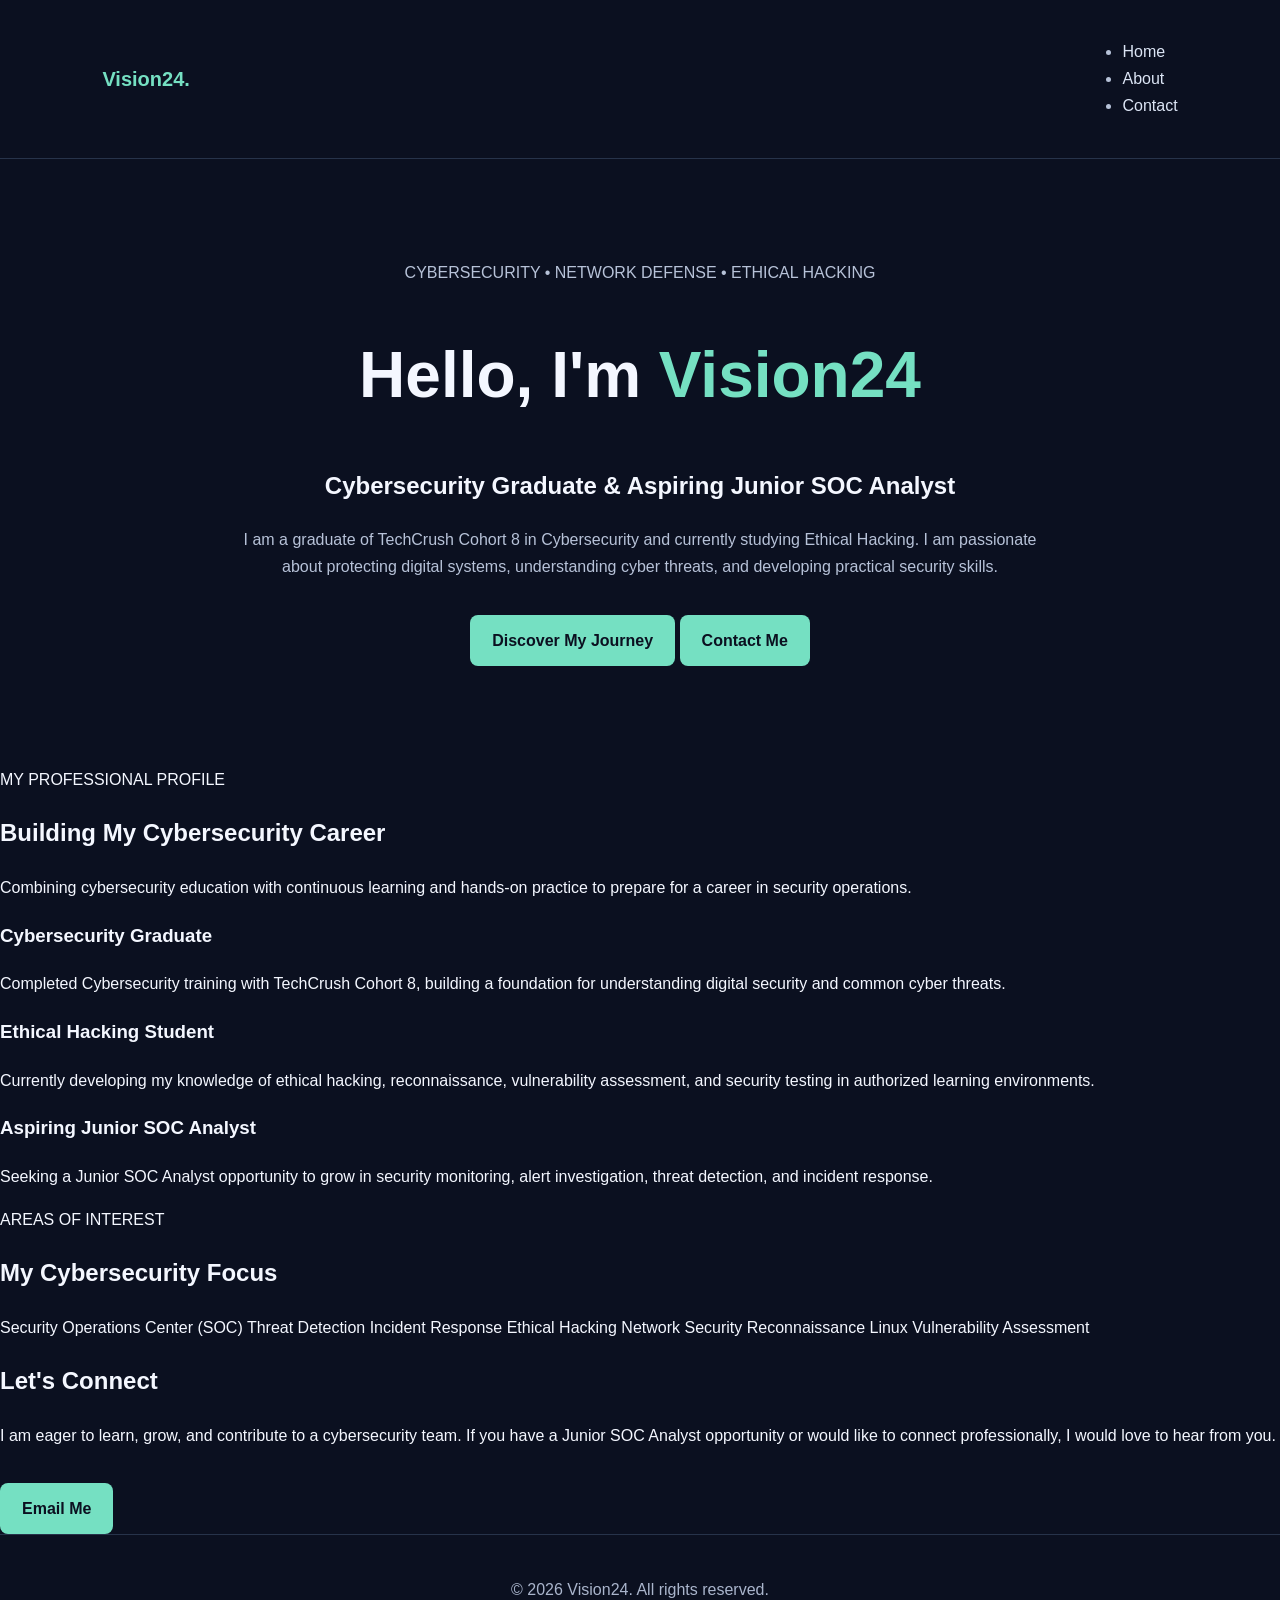
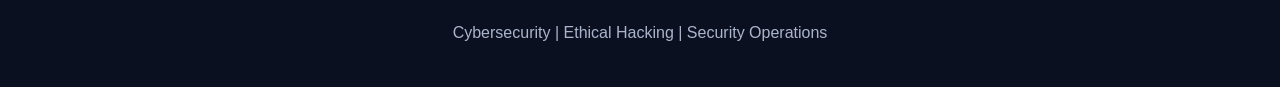
<file: index.html>
<!DOCTYPE html>
<html lang="en">
<head>
    <meta charset="UTF-8">
    <meta name="viewport" content="width=device-width, initial-scale=1.0">
    <meta name="description" content="Vision24 - Cybersecurity graduate from TechCrush Cohort 8, Ethical Hacking student, and aspiring Junior SOC Analyst.">
    <meta name="author" content="Vision24">
    <title>Vision24 | Cybersecurity Portfolio</title>
    <link rel="stylesheet" href="style.css">
</head>

<body>
    <header>
        <nav class="navbar">
            <a href="index.html" class="logo">Vision24<span>.</span></a>

            <ul class="nav-links">
                <li><a href="index.html" class="active">Home</a></li>
                <li><a href="about.html">About</a></li>
                <li><a href="contact.html">Contact</a></li>
            </ul>
        </nav>
    </header>

    <main>
        <section class="hero">
            <div class="hero-content">
                <p class="eyebrow">CYBERSECURITY • NETWORK DEFENSE • ETHICAL HACKING</p>

                <h1>Hello, I'm <span>Vision24</span></h1>

                <h2>Cybersecurity Graduate &amp; Aspiring Junior SOC Analyst</h2>

                <p class="hero-description">
                    I am a graduate of TechCrush Cohort 8 in Cybersecurity
                    and currently studying Ethical Hacking. I am passionate
                    about protecting digital systems, understanding cyber
                    threats, and developing practical security skills.
                </p>

                <div class="hero-buttons">
                    <a href="about.html" class="btn btn-primary">Discover My Journey</a>
                    <a href="contact.html" class="btn btn-secondary">Contact Me</a>
                </div>
            </div>
        </section>

        <section class="section" id="profile">
            <div class="section-heading">
                <p class="eyebrow">MY PROFESSIONAL PROFILE</p>
                <h2>Building My Cybersecurity Career</h2>
                <p>
                    Combining cybersecurity education with continuous learning
                    and hands-on practice to prepare for a career in security operations.
                </p>
            </div>

            <div class="cards">
                <article class="card">
                    <h3>Cybersecurity Graduate</h3>
                    <p>
                        Completed Cybersecurity training with TechCrush Cohort 8,
                        building a foundation for understanding digital security
                        and common cyber threats.
                    </p>
                </article>

                <article class="card">
                    <h3>Ethical Hacking Student</h3>
                    <p>
                        Currently developing my knowledge of ethical hacking,
                        reconnaissance, vulnerability assessment, and security
                        testing in authorized learning environments.
                    </p>
                </article>

                <article class="card">
                    <h3>Aspiring Junior SOC Analyst</h3>
                    <p>
                        Seeking a Junior SOC Analyst opportunity to grow in
                        security monitoring, alert investigation, threat detection,
                        and incident response.
                    </p>
                </article>
            </div>
        </section>

        <section class="section skills-section">
            <div class="section-heading">
                <p class="eyebrow">AREAS OF INTEREST</p>
                <h2>My Cybersecurity Focus</h2>
            </div>

            <div class="skills-list">
                <span>Security Operations Center (SOC)</span>
                <span>Threat Detection</span>
                <span>Incident Response</span>
                <span>Ethical Hacking</span>
                <span>Network Security</span>
                <span>Reconnaissance</span>
                <span>Linux</span>
                <span>Vulnerability Assessment</span>
            </div>
        </section>

        <section class="section call-to-action">
            <h2>Let's Connect</h2>
            <p>
                I am eager to learn, grow, and contribute to a cybersecurity team.
                If you have a Junior SOC Analyst opportunity or would like to
                connect professionally, I would love to hear from you.
            </p>
            <a href="mailto:rekt5236@gmail.com" class="btn btn-primary">
                Email Me
            </a>
        </section>
    </main>

    <footer>
        <p>&copy; <span id="year"></span> Vision24. All rights reserved.</p>
        <p>Cybersecurity | Ethical Hacking | Security Operations</p>
    </footer>

    <script src="script.js"></script>
    <script>
        const yearElement = document.getElementById("year");
        if (yearElement) {
            yearElement.textContent = new Date().getFullYear();
        }
    </script>
</body>
</html>
</file>
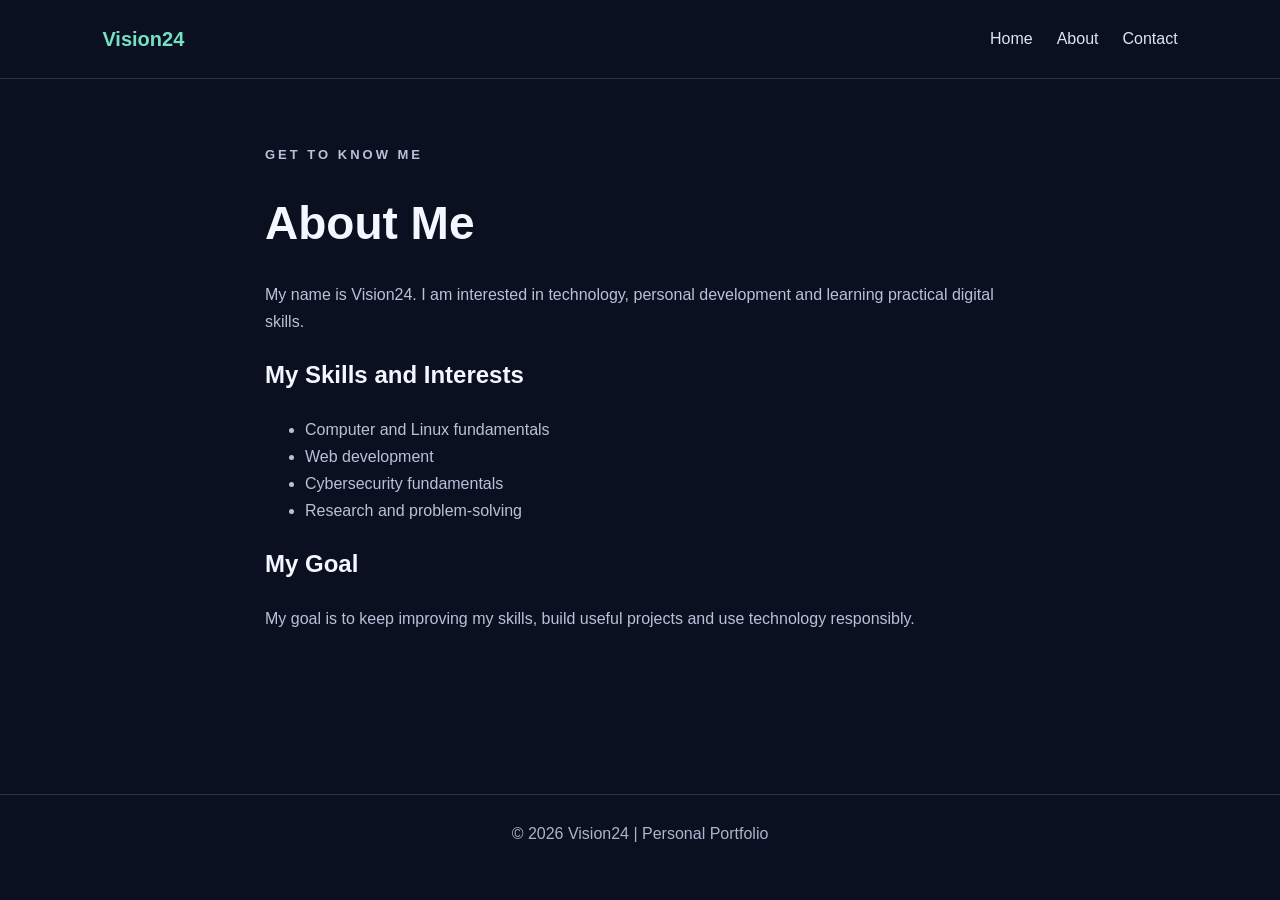
<file: about.html>
<!DOCTYPE html>
<html lang="en">
<head>
  <meta charset="UTF-8">
  <meta name="viewport" content="width=device-width, initial-scale=1">
  <meta name="description" content="Learn about Vision24, interests and goals.">
  <title>Vision24 | About</title>
  <link rel="stylesheet" href="style.css">
</head>
<body>
  <nav aria-label="Main navigation">
    <a class="logo" href="index.html">Vision24</a>
    <a href="index.html">Home</a>
    <a href="about.html">About</a>
    <a href="contact.html">Contact</a>
  </nav>
  <main class="content">
    <p class="tag">GET TO KNOW ME</p>
    <h1>About Me</h1>
    <p>My name is Vision24. I am interested in technology, personal development and learning practical digital skills.</p>
    <h2>My Skills and Interests</h2>
    <ul>
      <li>Computer and Linux fundamentals</li>
      <li>Web development</li>
      <li>Cybersecurity fundamentals</li>
      <li>Research and problem-solving</li>
    </ul>
    <h2>My Goal</h2>
    <p>My goal is to keep improving my skills, build useful projects and use technology responsibly.</p>
  </main>
  <footer>© <span id="year">2026</span> Vision24 | Personal Portfolio</footer>
  <script src="script.js"></script>
</body>
</html>
</file>
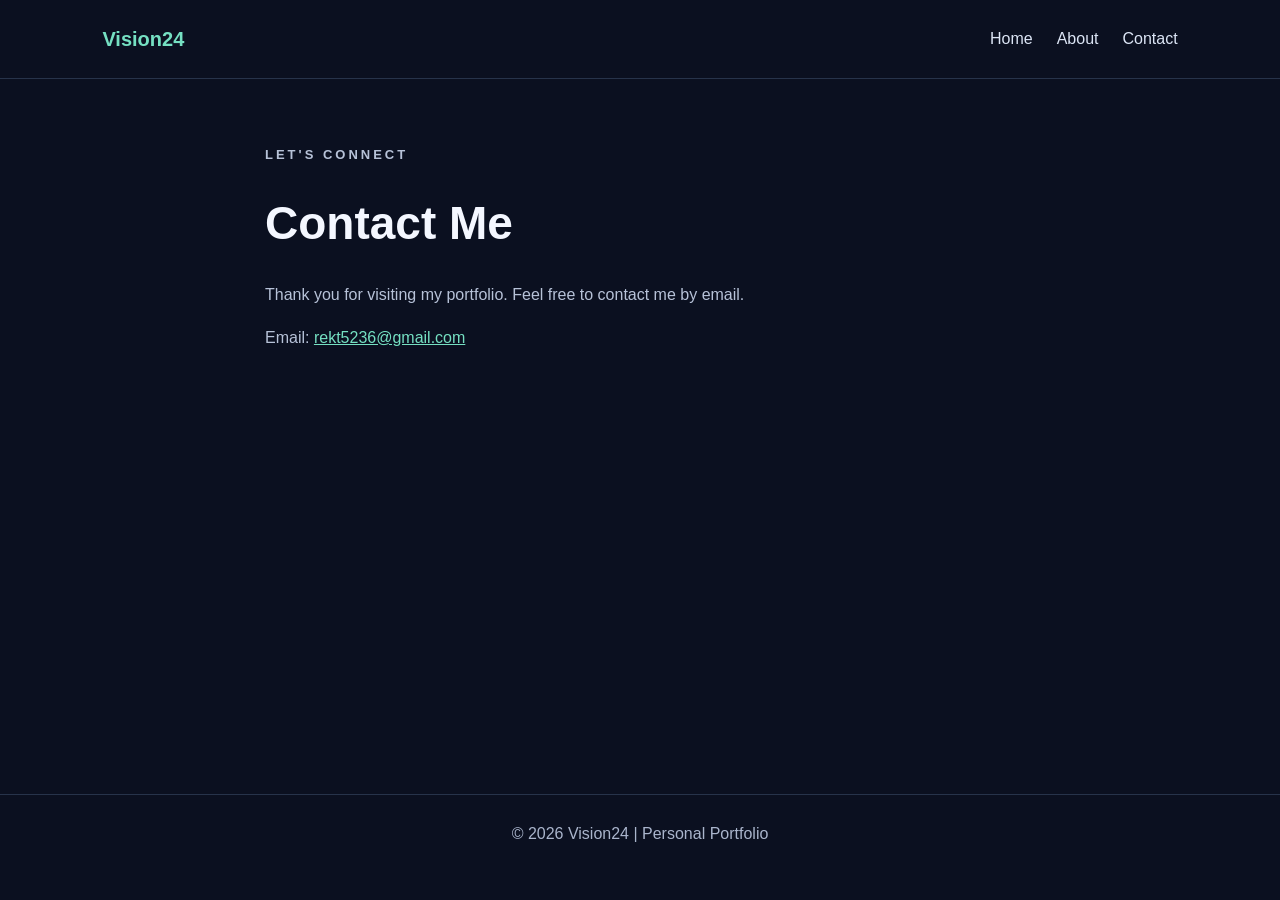
<file: contact.html>
<!DOCTYPE html>
<html lang="en">
<head>
  <meta charset="UTF-8">
  <meta name="viewport" content="width=device-width, initial-scale=1">
  <meta name="description" content="Contact Vision24.">
  <title>Vision24 | Contact</title>
  <link rel="stylesheet" href="style.css">
</head>
<body>
  <nav aria-label="Main navigation">
    <a class="logo" href="index.html">Vision24</a>
    <a href="index.html">Home</a>
    <a href="about.html">About</a>
    <a href="contact.html">Contact</a>
  </nav>
  <main class="content">
    <p class="tag">LET'S CONNECT</p>
    <h1>Contact Me</h1>
    <p>Thank you for visiting my portfolio. Feel free to contact me by email.</p>
    <p>Email: <a href="mailto:rekt5236@gmail.com">rekt5236@gmail.com</a></p>
  </main>
  <footer>© <span id="year">2026</span> Vision24 | Personal Portfolio</footer>
  <script src="script.js"></script>
</body>
</html>
</file>
<file: style.css>
*{box-sizing:border-box}
body{margin:0;font-family:Arial,sans-serif;background:#0b1020;color:#f4f7ff;line-height:1.7}
nav{display:flex;align-items:center;justify-content:flex-end;flex-wrap:wrap;gap:24px;padding:22px 8%;border-bottom:1px solid #27334a}
nav a{color:#dce5f5;text-decoration:none}
nav a:hover{color:#75e0c2}
nav .logo{margin-right:auto;font-size:20px;font-weight:bold;color:#75e0c2}
.hero{max-width:850px;margin:100px auto;padding:0 25px;text-align:center}
h1{font-size:clamp(38px,7vw,64px);line-height:1.15}
h1 span,.tag{color:#75e0c2}
.tag{letter-spacing:3px;font-size:13px;font-weight:bold}
.hero p:not(.tag),.content p,li{color:#b7c2d8}
.btn{display:inline-block;margin-top:18px;padding:12px 22px;border-radius:8px;background:#75e0c2;color:#0b1020;text-decoration:none;font-weight:bold}
.content{max-width:800px;min-height:65vh;margin:65px auto;padding:0 25px}
.content h1{font-size:46px}
.content a{color:#75e0c2}
footer{padding:25px;text-align:center;border-top:1px solid #27334a;color:#aab5cc}
@media(max-width:600px){nav{justify-content:center;gap:14px}nav .logo{width:100%;text-align:center;margin:0}.hero{margin:60px auto}}
</file>
